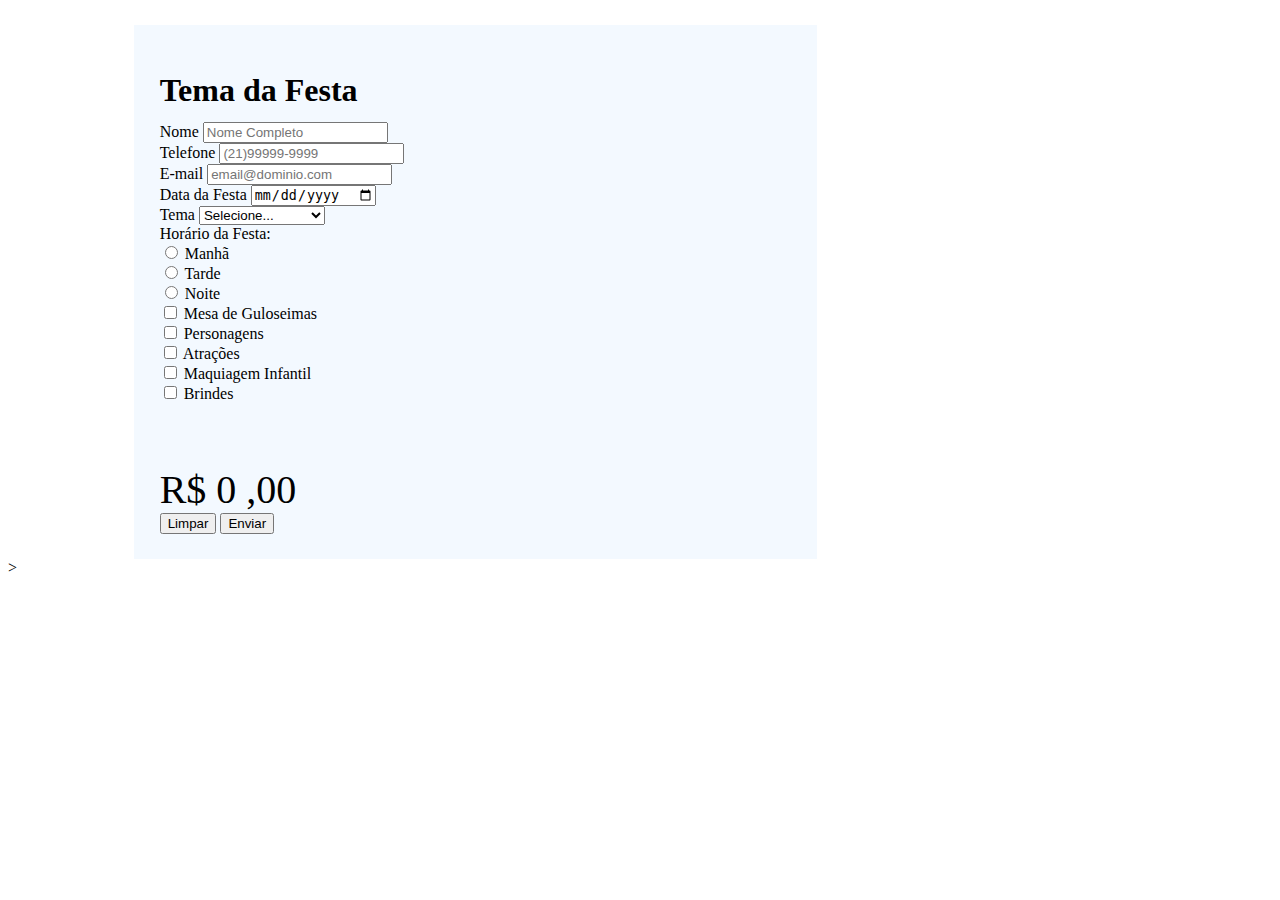
<file: bootstrap 19.04/index.html>
<!doctype html>
<html lang="pt-br">
  <head>
    <!-- Required meta tags -->
    <meta charset="utf-8">
    <meta name="viewport" content="width=device-width, initial-scale=1">

    <!-- Bootstrap CSS -->
    <link href="https://cdn.jsdelivr.net/npm/bootstrap@5.1.3/dist/css/bootstrap.min.css" rel="stylesheet" integrity="sha384-1BmE4kWBq78iYhFldvKuhfTAU6auU8tT94WrHftjDbrCEXSU1oBoqyl2QvZ6jIW3" crossorigin="anonymous">
    <link rel="stylesheet" href="style.css">

    <title>Montando sua Festa</title>
  </head>
  <body>
    <div id="imagem">
      <img id="foto">
    </div>
    <section class="container" id="conteudo"> <!--container é para deixar em 80%, no bootstrap. procura em documentação-->
        <h1><output id="titulo">Tema da Festa</output></h1>

        <form class="row g-3" name="form" >
            <div class="col-md-6">
              <label for="nome" class="form-label">Nome</label>
              <input type="text" class="form-control" id="nome" name="nome" placeholder="Nome Completo" required oninput="maiusculo()" > 
            </div>
            <div class="col-md-6">
              <label for="telefone" class="form-label">Telefone</label>
              <input type="tel" class="form-control" id="telefone" placeholder="(21)99999-9999" required>
            </div>
            <div class="col-12">
              <label for="email" class="form-label">E-mail</label>
              <input type="email" class="form-control" id="email" placeholder="email@dominio.com" required>
            </div>
            <div class="col-6">
              <label for="data" class="form-label">Data da Festa </label>
              <input type="date" class="form-control" id="data" placeholder="dd/mm/aa" required>
            </div>
            <div class="col-md-6">
              <label for="tema" class="form-label">Tema</label>
              <select id="tema" class="form-select" onchange="trocaTema()">
                <option selected>Selecione...</option>
                <option value="mario">Super Mario Bros</option>
                <option value="sofia">Princesa Sofia</option>
                <option value="pjmasks">Pj Masks</option>
              </select>
            </div>
        <div class="col-12" name="form"> Horário da Festa: 
            <div class="form-check form-check-inline" >
                <input class="form-check-input" type="radio" name="horario" id="manha" value="manha" onchange="calculo()">
                <label class="form-check-label" for="manha">Manhã</label>
              </div>
              <div class="form-check form-check-inline" >
                <input class="form-check-input" type="radio" name="horario" id="tarde" value="tarde" onchange="calculo()">
                <label class="form-check-label" for="tarde">Tarde</label>
              </div>
              <div class="form-check form-check-inline">
                <input class="form-check-input" type="radio" name="horario" id="noite" value="noite" onchange="calculo()">
                <label class="form-check-label" for="noite">Noite</label>
            </div>
        </div>
            </div>
            <div class="col-md-6">
                <div class="form-check">
                    <input class="form-check-input" type="checkbox" value="guloseimas" id="guloseimas" onchange="opcionais(350,this.checked)">
                    <label class="form-check-label" for="guloseimas">
                      Mesa de Guloseimas
                    </label>
                  </div>
                  <div class="form-check">
                    <input class="form-check-input" type="checkbox" value="personagens" id="personagens" onchange="opcionais(250,this.checked)">
                    <label class="form-check-label" for="personagens"  >
                      Personagens
                    </label>
                  </div>
                  <div class="form-check">
                    <input class="form-check-input" type="checkbox" value="atracoes" id="atracoes"  onchange="opcionais(300,this.checked)" >
                    <label class="form-check-label" for="atracoes" >
                      Atrações
                    </label>
                  </div>
                  <div class="form-check">
                    <input class="form-check-input" type="checkbox" value="maquiagem" id="maquiagem" onchange="opcionais(150,this.checked)">
                    <label class="form-check-label" for="maquiagem"  >
                      Maquiagem Infantil
                    </label>
                  </div>
                  <div class="form-check">
                    <input class="form-check-input" type="checkbox" value="brindes" id="brindes" onchange="opcionais(100,this.checked)">
                    <label class="form-check-label" for="brindes"  >
                      Brindes
                    </label>
                  </div>
            </div>

            <div class="col-6" id="saida" >
               R$ <output id="total">0 </output>,00
              </div>
            <div class="col-12">
                <button type="button" class="btn btn-primary">Limpar</button>
                <button type="button" class="btn btn-success" onclick="confirmar()">Enviar</button>
            </div>
          </form>
    </section>


    <!-- Optional JavaScript; choose one of the two! -->

    <!-- Option 1: Bootstrap Bundle with Popper -->
    <script src="https://cdn.jsdelivr.net/npm/bootstrap@5.1.3/dist/js/bootstrap.bundle.min.js" integrity="sha384-ka7Sk0Gln4gmtz2MlQnikT1wXgYsOg+OMhuP+IlRH9sENBO0LRn5q+8nbTov4+1p" crossorigin="anonymous"></script>

    <!-- Option 2: Separate Popper and Bootstrap JS -->
    
    <script src="https://cdn.jsdelivr.net/npm/@popperjs/core@2.10.2/dist/umd/popper.min.js" integrity="sha384-7+zCNj/IqJ95wo16oMtfsKbZ9ccEh31eOz1HGyDuCQ6wgnyJNSYdrPa03rtR1zdB" crossorigin="anonymous"></script>
    <script src="https://cdn.jsdelivr.net/npm/bootstrap@5.1.3/dist/js/bootstrap.min.js" integrity="sha384-QJHtvGhmr9XOIpI6YVutG+2QOK9T+ZnN4kzFN1RtK3zEFEIsxhlmWl5/YESvpZ13" crossorigin="anonymous"></script>
    >

    <script src="script.js"></script>
  </body>
</html>
</file>
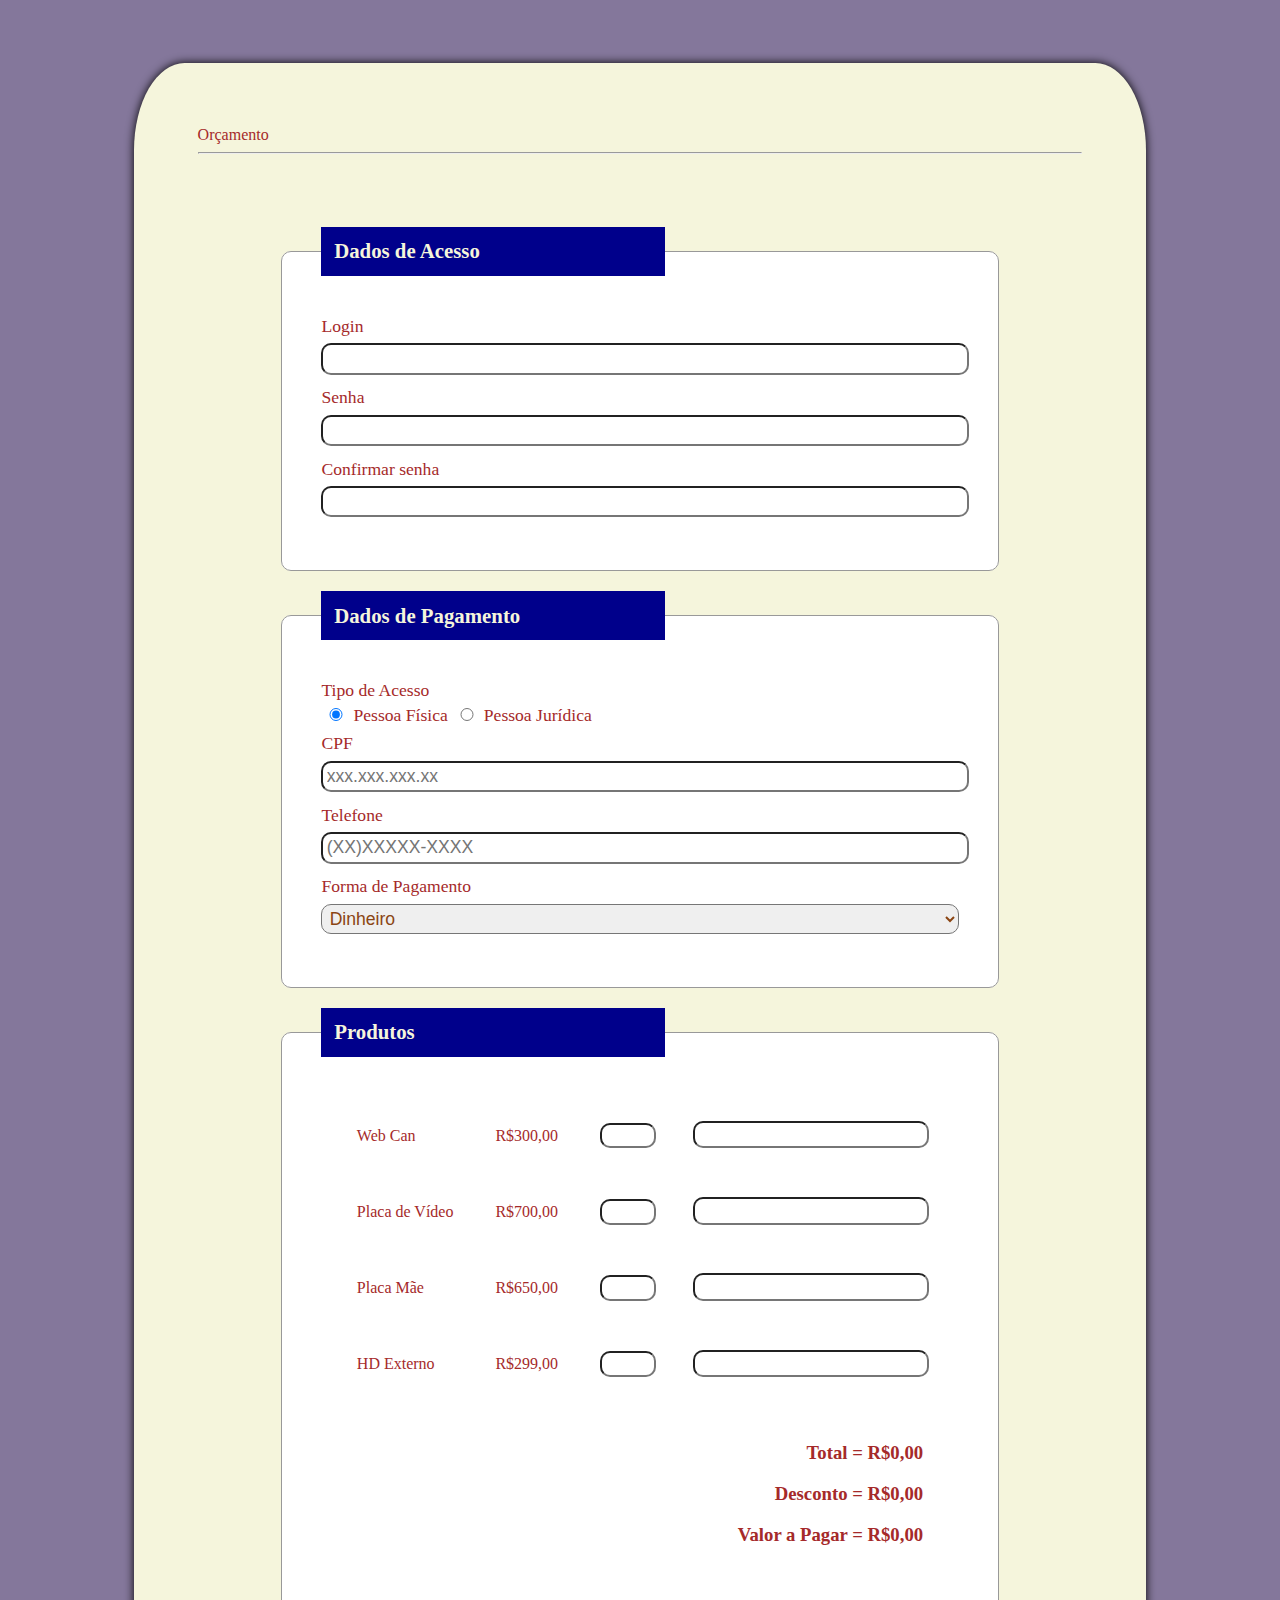
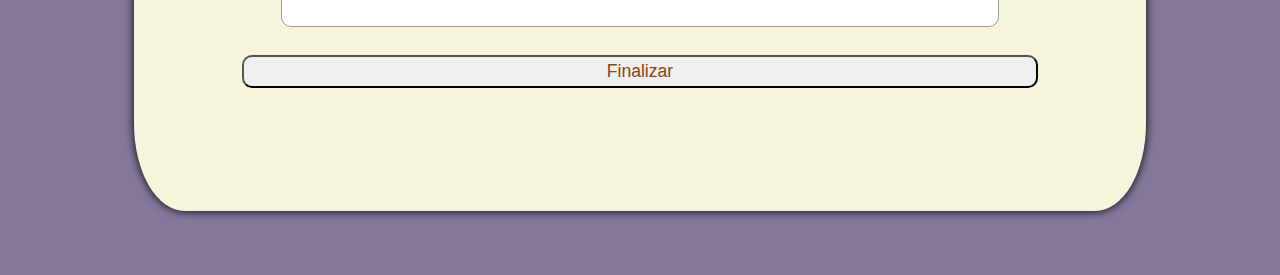
<file: Cadastro Modelo/index.html>
<!DOCTYPE html>
<html lang="pt-br">
<head>
    <meta charset="UTF-8">
    <meta http-equiv="X-UA-Compatible" content="IE=edge">
    <meta name="viewport" content="width=device-width, initial-scale=1.0">
    <link rel="stylesheet" href="css/style.css">
    <title>Cadastro</title>
</head>
<body>
    <section id="pag">
        <header>Orçamento</header>

        <hr> <!--Linha horizontal-->
        <form method="post" name="orcamento" id="orcamento" oninput="calculos(this)" onsubmit= "return confirma(this)" novalidade  action="envio.html" > <!--qualquer coisa que fizer vai chamar a função-->
            
            <fieldset> <!--Caixinha-->
                <legend>Dados de Acesso</legend>

                <label for="login"> Login</label>
                <input type="text" name="login" required> <!-- required serve para deixar o label obrigatório -->

                <label for="senha1"> Senha</label>
                <input type="password" name="senha1" required oninput="senha()">

                <label for="senha2"> Confirmar senha</label>
                <input type="password" name="senha2" required oninput="senha()"> 

                <p id="msg"> * As senhas não conferem </p>
                <!--Exibir e esconder-->

            </fieldset>

            <fieldset>
                <legend>Dados de Pagamento</legend>

                <label for="usuario">Tipo de Acesso</label>

                <div class="clear"></div> <input type="radio" name="tipo" value=" Pessoa física" checked onchange="pessoa('pf')">
                <label for="fisica">Pessoa Física</label>

                <input type="radio" name="tipo" value=" Pessoa juridica" onchange="pessoa('pj')">
                <label for="juridica">Pessoa Jurídica</label>
                <div class="clear"></div>    
            
                <div id="cpf">
                    <label for="cpf"> CPF </label>
                    <input type="text" name="cpf" placeholder="xxx.xxx.xxx.xx" onkeypress="mascara_cpf(this)" onkeyup="salto(this.name, this.value)" onkeydown="return somente_numero(event)" maxlength="14"><!--pressiona uma tecla, chama o comando-->
                </div>
                
                <div id="cnpj">
                    <label for="cnpj"> CNJP </label>
                    <input type="text" name="cnpj" placeholder="xx.xxx.xxx/xxxx-xx" onkeypress="mascara_cnpj(this)" 
                    onkeyup="salto(this.name, this.value)" onkeydown="return somente_numero(event)" maxlength="17">
                </div>

                <label for="telefone">Telefone</label> 
                <input type="tel" name="telefone" placeholder="(XX)XXXXX-XXXX" onkeypress="mascara_tel(this)" onkeyup="salto(this.name, this.value)" onkeydown="return somente_numero(event)" maxlength="14">
                            
                <label for="pagamento">Forma de Pagamento</label>
                <select name="pagamento" onchange="pag(this.value)">
                    <option value="Dinheiro">Dinheiro</option>
                    <option value="Cartão"> Cartão</option>
                    <option value="Cheque">Cheque</option>
                </select>

            <fieldset id="esconde_cartao">
                <legend> Cartão </legend>

                <label for="cartao"> Nº do Cartão</label>
                <input type="text" name="cartao" id="cartao" placeholder="XXXX XXXX XXXX XXX" onkeypress="mascara_cartao(this)" maxlength="19">

                <label for="seguranca"> Código de Segurança</label>
                <input type="text" name="seguranca" id="seguranca" placeholder="XXX" maxlength="3">

                <label for="vencimento"> Vencimento</label>
                <input type="date" name="data" id="data"> 
                
            </fieldset>
         </fieldset>
            <fieldset>
                <legend> Produtos</legend>
                <table align="center" class="tabela" cellpadding="20">
                    <tr>
                        <td> Web Can</td>
                        <td> R$300,00</td>
                        <td> <input type="number" name="quant1" min="0" max="9"></td>
                        <td> <input type="text" name="tot1"></td>
                    </tr>

                    <tr>
                        <td> Placa de Vídeo</td>
                        <td> R$700,00</td>
                        <td> <input type="number" name="quant2" min="0" max="9"></td>
                        <td> <input type="text" name="tot2" ></td>
                    </tr>

                    <tr>
                        <td> Placa Mãe</td>
                        <td> R$650,00</td>
                        <td> <input type="number" name="quant3" min="0" max="9"></td>
                        <td> <input type="text" name="tot3" ></td>
                    </tr>

                    <tr>
                        <td> HD Externo</td>
                        <td> R$299,00</td>
                        <td> <input type="number" name="quant4" min="0" max="9"></td>
                        <td> <input type="text" name="tot4" ></td>
                    </tr>

                    <tr>
                        <td colspan="4" align="right">
                        <h3> Total = R$<output id="total">0,00</output> </h3>
                        <h3> Desconto = R$<output id="desconto">0,00</output> </h3>
                        <h3> Valor a Pagar = R$<output id="apagar">0,00</output></h3> </td>
                    </tr>

                </table>
            </fieldset>


            <center>
                <input type="submit" name="finalizar" id="finalizar" value="Finalizar">
            </center>
         
        </form>
    </section>
        <script src="script/script.js"></script>
</body>
</html>
</file>
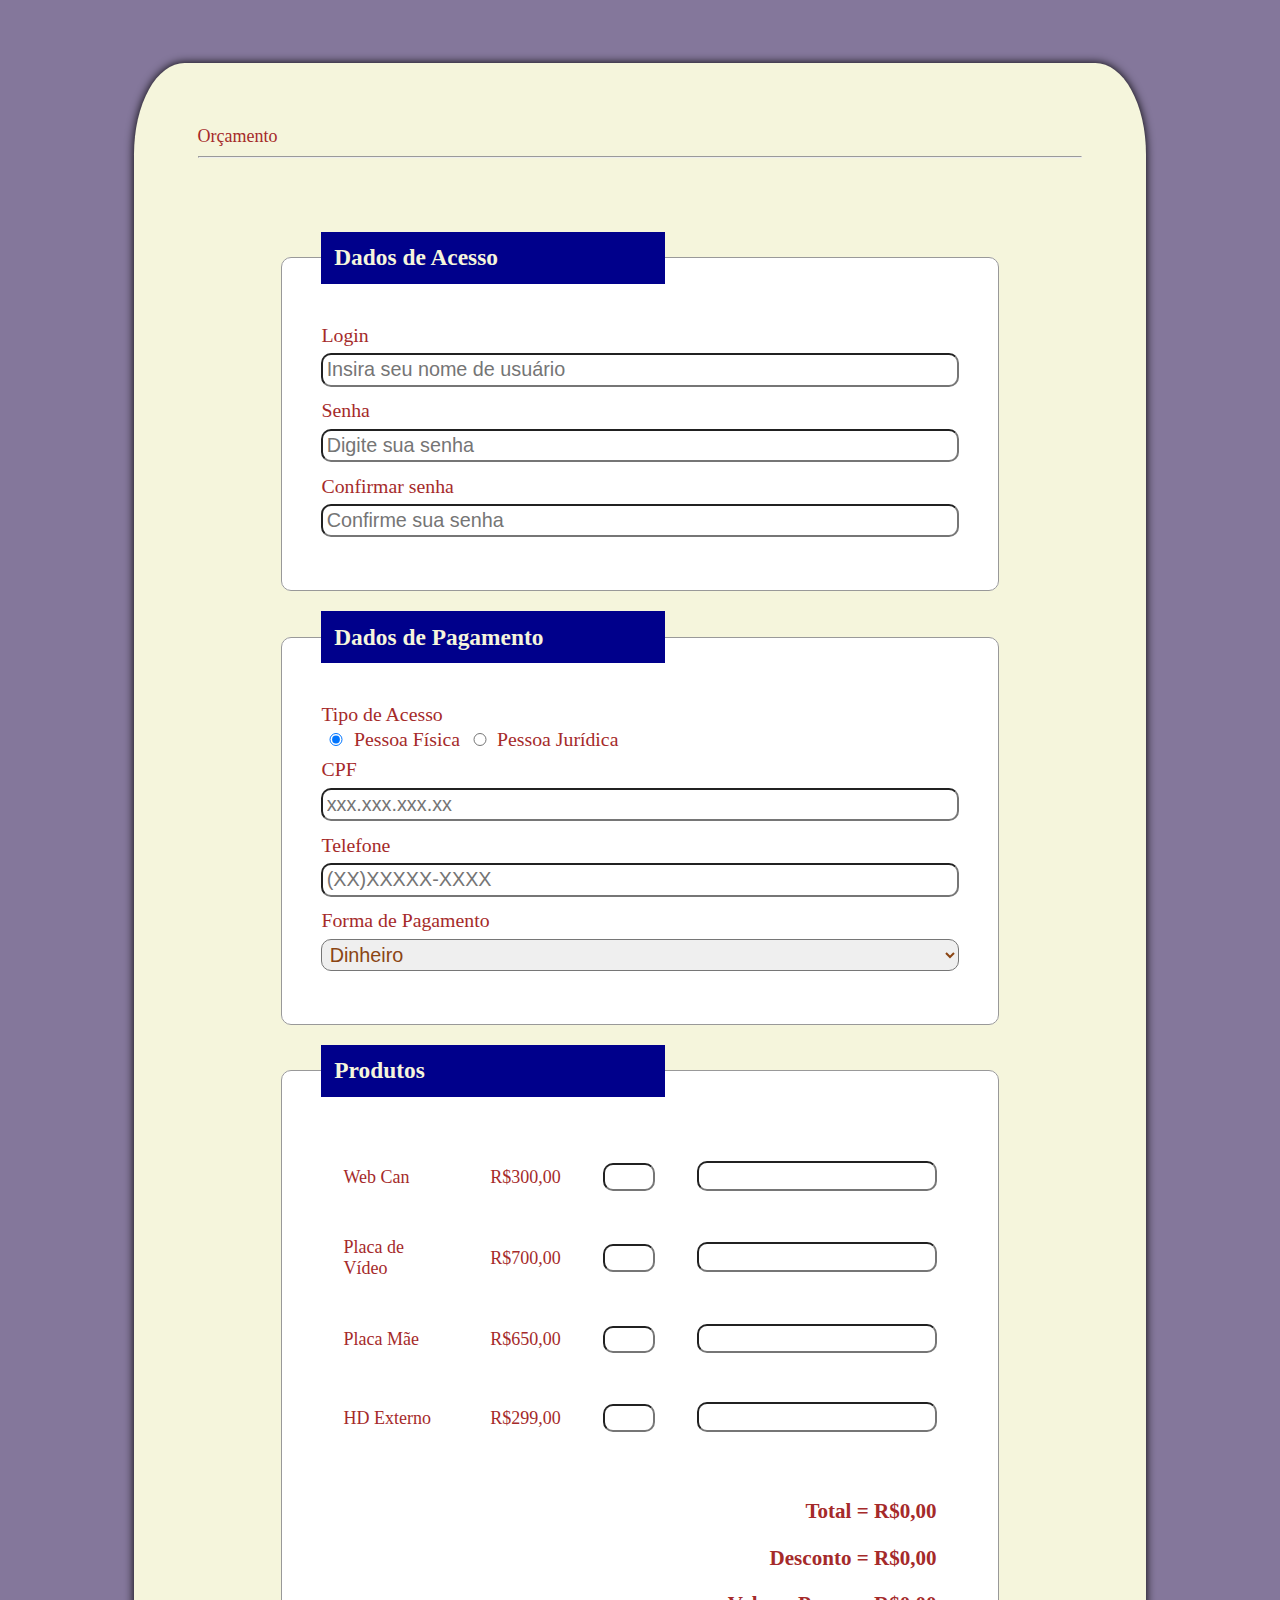
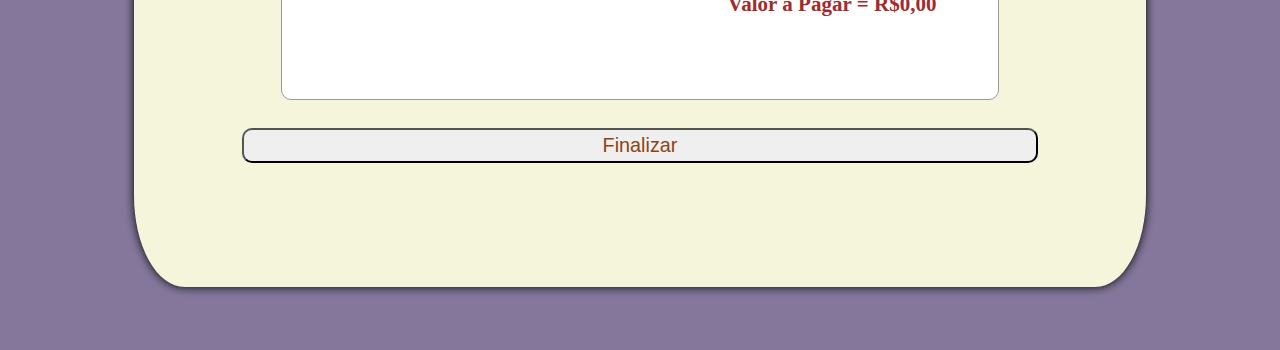
<file: cadastro/index.html>
<!DOCTYPE html>
<html lang="pt-br">
<head>
    <meta charset="UTF-8">
    <meta http-equiv="X-UA-Compatible" content="IE=edge">
    <meta name="viewport" content="width=device-width, initial-scale=1.0">
    <link rel="stylesheet" href="css/style.css">
    <title>Cadastro</title>
    <link rel="stylesheet" href="https://cdn.linearicons.com/free/1.0.0/icon-font.min.css">
</head>
<body>
    <section id="pag">
        <header>Orçamento</header>

        <hr> <!--Linha horizontal-->
        <form method="post" name="orcamento" id="orcamento" oninput="calculos(this)" onsubmit= "return confirma(this)" novalidade  action="envio.html" > <!--qualquer coisa que fizer vai chamar a função-->
            
            <fieldset> <!--Caixinha-->
                <legend>Dados de Acesso</legend>

                <div>
                    <label for="login"> Login</label>
                    <input type="text" name="login" placeholder="Insira seu nome de usuário" required> <!-- required serve para deixar o label obrigatório -->
                </div>

                <div>
                    <label for="senha1"> Senha</label>
                    <input type="password" name="senha1" id="senha1" placeholder="Digite sua senha" required oninput="senha()">
                    <span class="lnr lnr-eye" id="eye"></span>
                </div>

                <div>
                    <label for="senha2"> Confirmar senha</label>
                    <input type="password" name="senha2" id="senha2" placeholder="Confirme sua senha" required oninput="senha()">
                    <span class="lnr lnr-eye" id="eye2"></span>
                </div>

                <p id="msg"> * As senhas não conferem </p> <!--Exibir e esconder-->

            </fieldset>

            <fieldset>
                <legend>Dados de Pagamento</legend>

                <label for="usuario">Tipo de Acesso</label>

                <div class="clear"></div> <input type="radio" name="tipo" value=" Pessoa física" checked onchange="pessoa('pf')">
                <label for="fisica">Pessoa Física</label>

                <input type="radio" name="tipo" value=" Pessoa juridica" onchange="pessoa('pj')">
                <label for="juridica">Pessoa Jurídica</label>
                <div class="clear"></div>    
            
                <div id="cpf">
                    <label for="cpf"> CPF </label>
                    <input type="text" name="cpf" placeholder="xxx.xxx.xxx.xx" onkeypress="mascara_cpf(this)" onkeyup="salto(this.name, this.value)" onkeydown="return somente_numero(event)" maxlength="14"><!--pressiona uma tecla, chama o comando-->
                </div>
                
                <div id="cnpj">
                    <label for="cnpj"> CNJP </label>
                    <input type="text" name="cnpj" placeholder="xx.xxx.xxx/xxxx-xx" onkeypress="mascara_cnpj(this)" 
                    onkeyup="salto(this.name, this.value)" onkeydown="return somente_numero(event)" maxlength="17">
                </div>

                <label for="telefone">Telefone</label> 
                <input type="tel" name="telefone" placeholder="(XX)XXXXX-XXXX" onkeypress="mascara_tel(this)" onkeyup="salto(this.name, this.value)" onkeydown="return somente_numero(event)" maxlength="14">
                            
                <label for="pagamento">Forma de Pagamento</label>
                <select name="pagamento" onchange="pag(this.value)">
                    <option value="Dinheiro">Dinheiro</option>
                    <option value="Cartão"> Cartão</option>
                    <option value="Cheque">Cheque</option>
                </select>

            <fieldset id="esconde_cartao">
                <legend> Cartão </legend>

                <label for="cartao"> Nº do Cartão</label>
                <input type="text" name="cartao" id="cartao" placeholder="XXXX XXXX XXXX XXX" onkeypress="mascara_cartao(this)" maxlength="19">

                <label for="seguranca"> Código de Segurança</label>
                <input type="text" name="seguranca" id="seguranca" placeholder="XXX" maxlength="3">

                <label for="vencimento"> Vencimento</label>
                <input type="date" name="data" id="data"> 
                
            </fieldset>
         </fieldset>
            <fieldset>
                <legend> Produtos</legend>
                <table align="center" class="tabela" cellpadding="20">
                    <tr>
                        <td> Web Can</td>
                        <td> R$300,00</td>
                        <td> <input type="number" name="quant1" min="0" max="9"></td>
                        <td> <input type="text" name="tot1"></td>
                    </tr>

                    <tr>
                        <td> Placa de Vídeo</td>
                        <td> R$700,00</td>
                        <td> <input type="number" name="quant2" min="0" max="9"></td>
                        <td> <input type="text" name="tot2" ></td>
                    </tr>

                    <tr>
                        <td> Placa Mãe</td>
                        <td> R$650,00</td>
                        <td> <input type="number" name="quant3" min="0" max="9"></td>
                        <td> <input type="text" name="tot3" ></td>
                    </tr>

                    <tr>
                        <td> HD Externo</td>
                        <td> R$299,00</td>
                        <td> <input type="number" name="quant4" min="0" max="9"></td>
                        <td> <input type="text" name="tot4" ></td>
                    </tr>

                    <tr>
                        <td colspan="4" align="right">
                        <h3> Total = R$<output id="total">0,00</output> </h3>
                        <h3> Desconto = R$<output id="desconto">0,00</output> </h3>
                        <h3> Valor a Pagar = R$<output id="apagar">0,00</output></h3> </td>
                    </tr>

                </table>
            </fieldset>


            <center>
                <input type="submit" name="finalizar" id="finalizar" value="Finalizar">
            </center>
         
        </form>
    </section>
        <script src="script/script.js"></script>
</body>
</html>
</file>
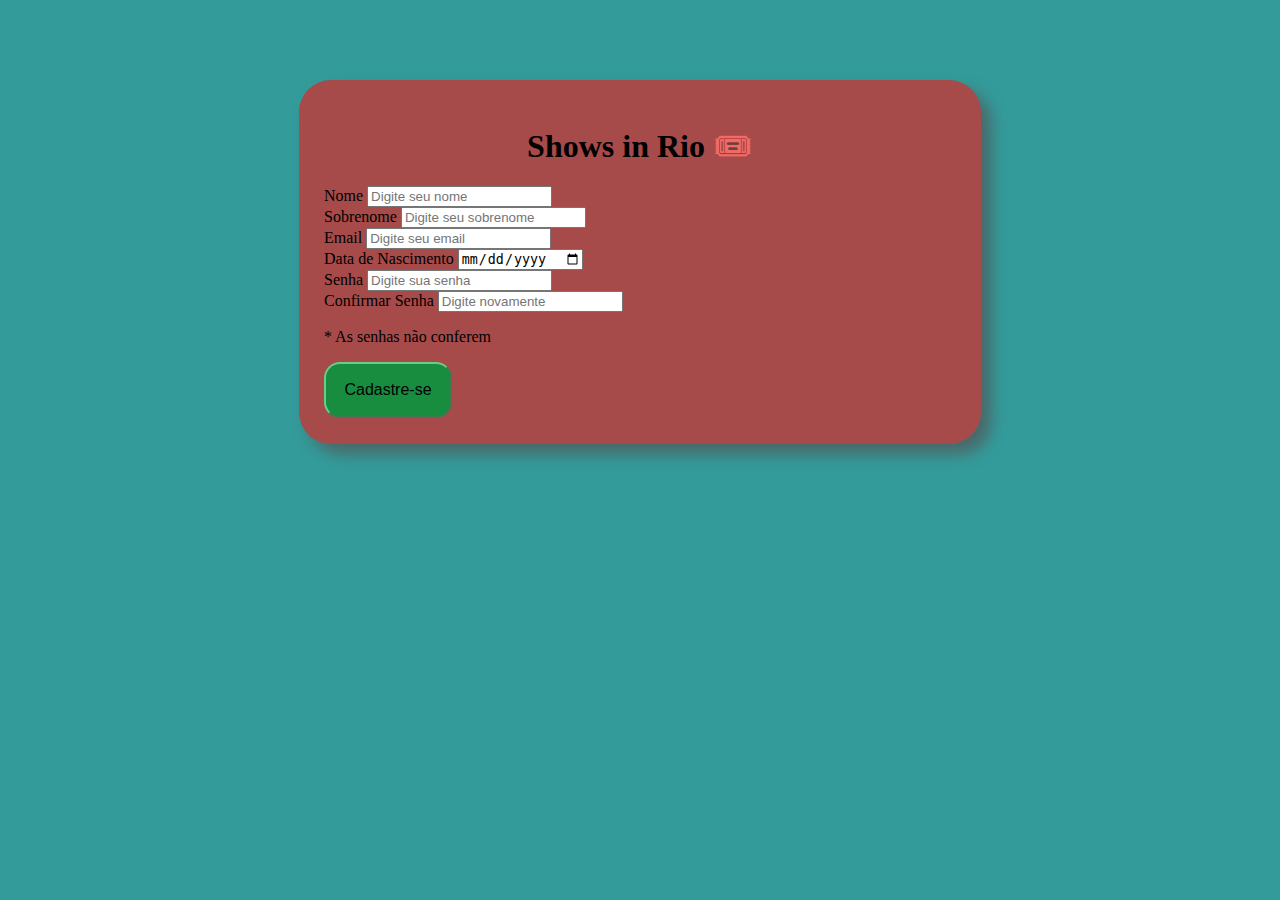
<file: compraingresso/index.html>
<!DOCTYPE html>
<html lang="pt-br">
<head>
    <meta charset="UTF-8">
    <meta http-equiv="X-UA-Compatible" content="IE=edge">
    <meta name="viewport" content="width=device-width, initial-scale=1.0">
    <title>Tô in show!</title>
    <link rel="shortcut icon" href="img/icone.ico" type="image/x-icon">

    <link rel="stylesheet" href="https://cdn.linearicons.com/free/1.0.0/icon-font.min.css"> <!--olhinho-->

    <!--BottStrap CSS-->
    <link rel="stylesheet" href="css/style.css">
    <link href="https://cdn.jsdelivr.net/npm/bootstrap@5.1.3/dist/css/bootstrap.min.css" rel="stylesheet" integrity="sha384-1BmE4kWBq78iYhFldvKuhfTAU6auU8tT94WrHftjDbrCEXSU1oBoqyl2QvZ6jIW3" crossorigin="anonymous">

</head>
<body>
  <form method="post" name="orcamento" id="orcamento" oninput="calculos(this)" onsubmit= "return confirma(this)" novalidade  action="envio.html" >
    <section class="container" id="conteudo"> <!--container é para deixar em 80%, no bootstrap. procura em documentação-->
        <h1>Shows in Rio &#x1F39F;&#xFE0F; </h1>
        
      <form class="row g-3">

        <div class="row g-3">
            <div class="col-md-6">
                <label for="inputnome" class="form-label">Nome</label>
              <input type="text" class="form-control" placeholder="Digite seu nome" required aria-label="nome">
            </div>

            <div class="col-md-6">
                <label for="inputsobrenome" class="form-label">Sobrenome</label>
              <input type="text" class="form-control" placeholder="Digite seu sobrenome" required aria-label="sobrenome">
            </div>
          
            <div class="col-md-6">
                <label for="inputemail" class="form-label" >Email</label>
              <input type="email" class="form-control" id="inputEmail4" placeholder="Digite seu email" required>
            </div>

            <div class="col-md-6">
              <label for="data" class="form-label">Data de Nascimento </label>
              <input type="date" class="form-control" id="data" placeholder="dd/mm/aa" required>
            </div>

            <div class="col-md-6">
                <label for="senha1" class="form-label">Senha</label>
              <input type="password" class="form-control" id="senha1" placeholder="Digite sua senha" minlength="8" required oninput="senha()">
              <span class="lnr lnr-eye" id="eye"></span>
            </div>

            <div class="col-md-6">
               <label for="senha2" class="form-label"> Confirmar Senha</label>
             <input type="password" class="form-control" id="senha2" placeholder="Digite novamente" required oninput="senha()">
             <span class="lnr lnr-eye" id="eye2"></span>
            </div>
            <p id='msg'> * As senhas não conferem </p> <!--Exibir e esconder-->

            <div class="text-center" >
              <button type="submit" id="botao" value="botao" class="btn btn-primary">Cadastre-se</button>
            </div>
        </div>    
      </form>
    </section>
  </form> 
</body>

<script src="https://cdn.jsdelivr.net/npm/bootstrap@5.1.3/dist/js/bootstrap.bundle.min.js" integrity="sha384-ka7Sk0Gln4gmtz2MlQnikT1wXgYsOg+OMhuP+IlRH9sENBO0LRn5q+8nbTov4+1p" crossorigin="anonymous"></script>

<script src="https://cdn.jsdelivr.net/npm/@popperjs/core@2.10.2/dist/umd/popper.min.js" integrity="sha384-7+zCNj/IqJ95wo16oMtfsKbZ9ccEh31eOz1HGyDuCQ6wgnyJNSYdrPa03rtR1zdB" crossorigin="anonymous"></script>
<script src="https://cdn.jsdelivr.net/npm/bootstrap@5.1.3/dist/js/bootstrap.min.js" integrity="sha384-QJHtvGhmr9XOIpI6YVutG+2QOK9T+ZnN4kzFN1RtK3zEFEIsxhlmWl5/YESvpZ13" crossorigin="anonymous"></script>

<script src="script/script.js"></script>
</html>
</file>
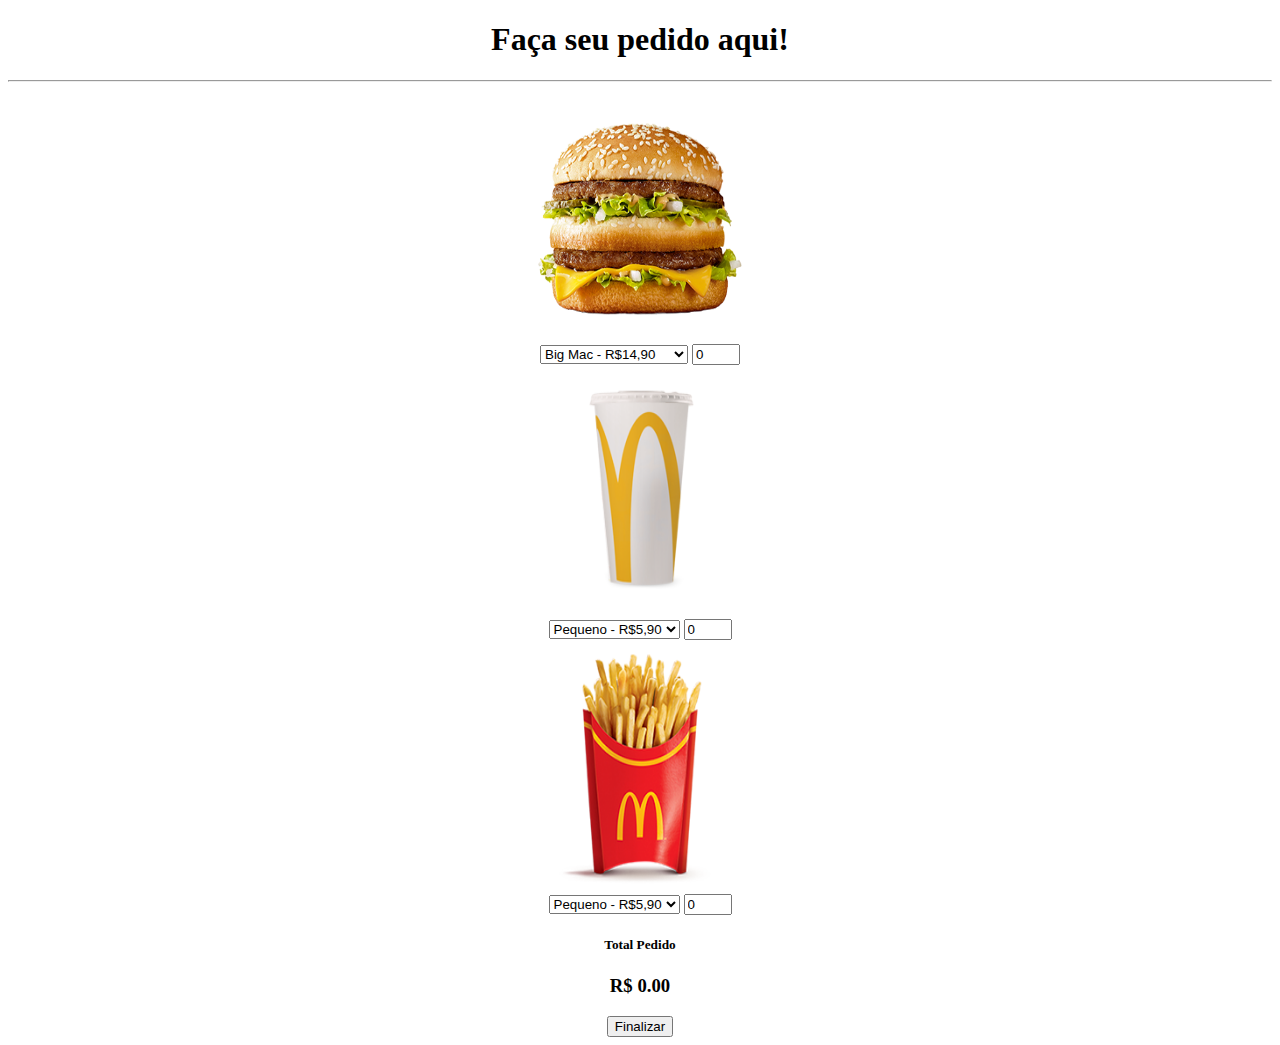
<file: pedidosmc/index.html>
<!doctype html>
<html lang="pt-br">
  <head>
    <!-- Required meta tags -->
    <meta charset="utf-8">
    <meta name="viewport" content="width=device-width, initial-scale=1">

    <!-- Bootstrap CSS -->
    <link href="https://cdn.jsdelivr.net/npm/bootstrap@5.1.3/dist/css/bootstrap.min.css" rel="stylesheet" integrity="sha384-1BmE4kWBq78iYhFldvKuhfTAU6auU8tT94WrHftjDbrCEXSU1oBoqyl2QvZ6jIW3" crossorigin="anonymous">
    <link rel="stylesheet" href="css/style.css">

    <title>Pedidos Mc</title>
  </head>
  <body>
    <h1>Faça seu pedido aqui!</h1>
    <hr>
    
    <div class="container">
        <div class="row">
          <div class="col">

            <div class="card">
                <img src="img/bigmac.png" class="card-img-top" id="hamb">
                
                <div class="card-body">
                    <select  class="form-select" aria-label="Default select example" name="hamb" id="sanduiche" onchange="calcularPedido()">
                        <option value="bigmac">Big Mac - R$14,90</option>
                        <option value="quarteirao">Quarteirão - R$13,90</option>
                        <option value="mcfish">Mc Fish - R$12,90</option>
                    </select>
                    <input type="number" class="form-control text-center" id="quantSanduiche" min="0" max="9" value="0" onchange="calcularPedido()" >
                </div>
            </div>
            
          </div>

          <div class="col">
            
            <div class="card">
                <img src="img/coca.png" class="card-img-top">
                <div class="card-body">
                    <select  class="form-select" aria-label="Default select example" name="refri" id="refri" onchange="calcularPedido()">
                        <option value="pequeno">Pequeno - R$5,90</option>
                        <option value="medio">Médio - R$6,90</option>
                        <option value="grande">Grande - R$7,90</option>
                    </select>
                    <input type="number" class="form-control text-center" id="quantRefri" min="0" max="9" value="0" onchange="calcularPedido()" >
                </div>
            </div>

          </div>

          <div class="col">
            
            <div class="card">

                <img src="img/batata.png" class="card-img-top">
                
                <div class="card-body">
                    <select class="form-select" aria-label="Default select example" name="batata" id="batata" onchange="calcularPedido()">
                        <option value="pequeno">Pequeno - R$5,90</option>
                        <option value="medio">Médio - R$6,90</option>
                        <option value="grande">Grande - R$7,90</option>
                    </select>
                    <input type="number" class="form-control text-center" id="quantBatata" min="0" max="9" value="0" onchange="calcularPedido()" >
                </div>
            </div>
          </div>

          <div class="col">

            <div class="card">

                <div class="card-body">
                  <h5 class="card-title form-control">Total Pedido</h5>
                  <h3 class="text-center"> R$ <output id="total"> 0.00 </output></h3>
                  <button type="button" class="btn form-control btn-primary" onclick="finalizar()"> Finalizar</button>
                </div>
            </div>

          </div>

        </div>
      </div>



    <!-- Optional JavaScript; choose one of the two! -->

    <!-- Option 1: Bootstrap Bundle with Popper -->
    <script src="https://cdn.jsdelivr.net/npm/bootstrap@5.1.3/dist/js/bootstrap.bundle.min.js" integrity="sha384-ka7Sk0Gln4gmtz2MlQnikT1wXgYsOg+OMhuP+IlRH9sENBO0LRn5q+8nbTov4+1p" crossorigin="anonymous"></script>
    <script src=""></script>

    <!-- Option 2: Separate Popper and Bootstrap JS -->
    <!--
    <script src="https://cdn.jsdelivr.net/npm/@popperjs/core@2.10.2/dist/umd/popper.min.js" integrity="sha384-7+zCNj/IqJ95wo16oMtfsKbZ9ccEh31eOz1HGyDuCQ6wgnyJNSYdrPa03rtR1zdB" crossorigin="anonymous"></script>
    <script src="https://cdn.jsdelivr.net/npm/bootstrap@5.1.3/dist/js/bootstrap.min.js" integrity="sha384-QJHtvGhmr9XOIpI6YVutG+2QOK9T+ZnN4kzFN1RtK3zEFEIsxhlmWl5/YESvpZ13" crossorigin="anonymous"></script>
    -->
  </body>
</html>
</file>
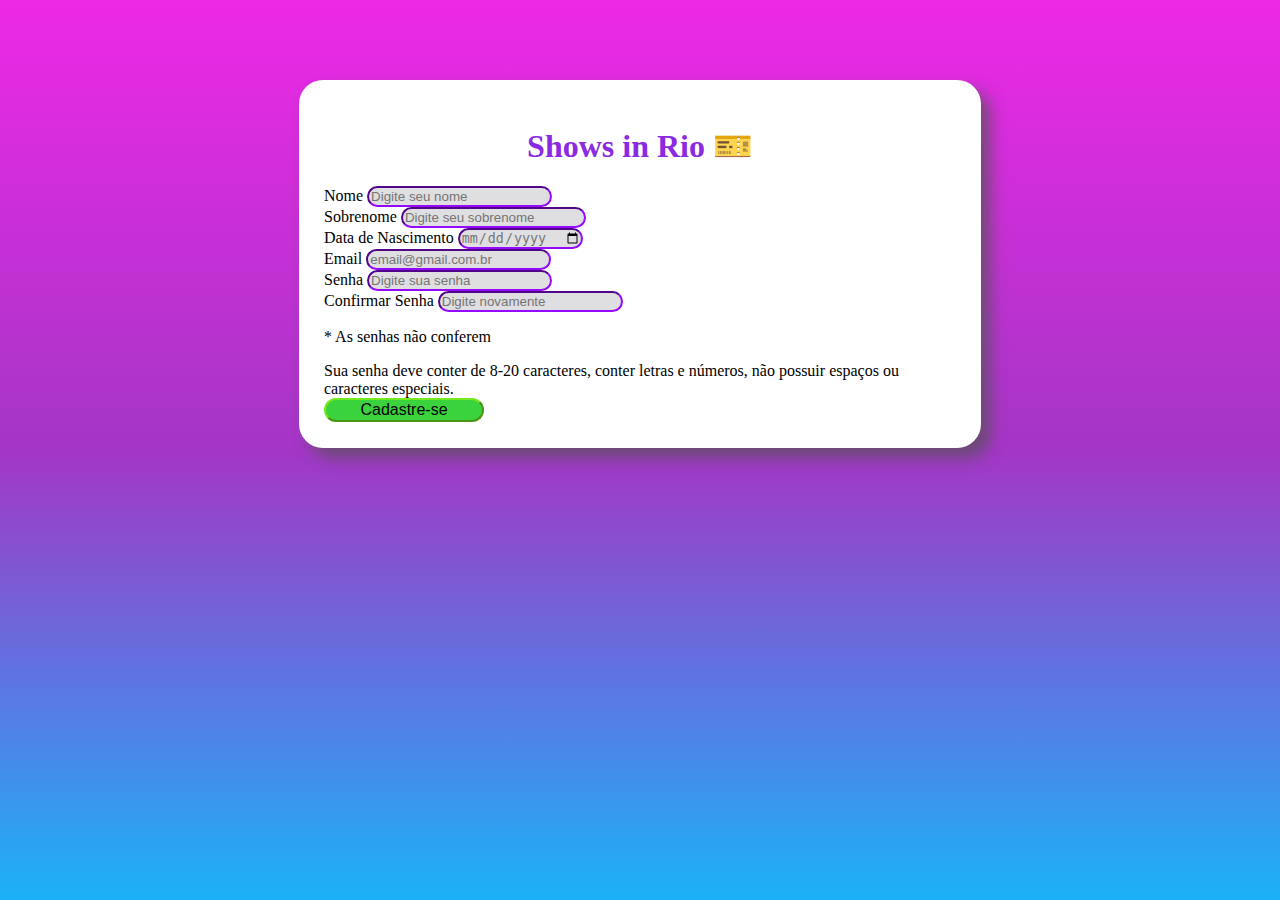
<file: prova1/index.html>
<!DOCTYPE html>
<html lang="pt-br">
<head>
    <meta charset="UTF-8">
    <meta http-equiv="X-UA-Compatible" content="IE=edge">
    <meta name="viewport" content="width=device-width, initial-scale=1.0">
    <title>Tô in show!</title>
    <link rel="shortcut icon" href="img/icone.ico" type="image/x-icon">

    <link rel="stylesheet" href="https://cdn.linearicons.com/free/1.0.0/icon-font.min.css"> <!-- mostrar senha--> 

    
    <link href="https://cdn.jsdelivr.net/npm/bootstrap@5.1.3/dist/css/bootstrap.min.css" rel="stylesheet" integrity="sha384-1BmE4kWBq78iYhFldvKuhfTAU6auU8tT94WrHftjDbrCEXSU1oBoqyl2QvZ6jIW3" crossorigin="anonymous"> <!--Bootstrap CSS-->
    <link rel="stylesheet" href="css/style.css">

</head>

<body>
    <section id="conteudo" >
        <form class="row g-3" method="post" name="orc" id="orc" action="compra.html" oninput="calculos(this)" onsubmit= "return confirma(this)">
            
            <h1>Shows in Rio &#x1F3AB;</h1>

                <div class="col-md-6">
                    <label for="nome" class="form-label">Nome</label>
                    <input type="text" class="form-control" id="nome" placeholder="Digite seu nome" aria-label="nome" required>
                </div>

                <div class="col-md-6">
                    <label for="sobrenome" class="form-label" >Sobrenome</label>
                    <input type="text" class="form-control" id="sobrenome" placeholder="Digite seu sobrenome" aria-label="sobrenome" required>
                </div>

                <div class="col-md-6">
                    <label for="data" class="form-label">Data de Nascimento</label>
                    <input type="date" class="form-control" id="data" placeholder="dd/mm/aa" required>
                </div>

                <div class="col-md-6">
                    <label for="email" class="form-label">Email </label>
                    <input type="email" class="form-control" id="email" aria-describedby="emailHelp" placeholder="email@gmail.com.br" required>
                </div>

                <div class="col-md-6">
                    <label for="senha1" class="form-label">Senha</label>
                    <input type="password" name="senha1" id="senha1" class="form-control" aria-describedby="passwordHelpBlock" placeholder="Digite sua senha" required oninput="senha()">

                    <span class="lnr lnr-eye" id="eye"></span>

                </div>
                
                <div class="col-md-6">
                    <label for="senha2" class="form-label">Confirmar Senha</label>
                    <input type="password" name="senha2" class="form-control" id="senha2" placeholder="Digite novamente" required oninput="senha()">

                    <span class="lnr lnr-eye" id="eye2"></span>
                </div>

                <p id='msg'> * As senhas não conferem </p> <!--Exibir e esconder-->

                <div id="textosenha" class="form-text">
                    Sua senha deve conter de 8-20 caracteres, conter letras e números, não possuir espaços ou caracteres especiais.
                </div>

                <div class="text-center">
                    <button type="submit" class="btn btn-primary" id="botao" value="botao">Cadastre-se</button>
                </div>
        </form>
        </section>
</body>

<script src="https://cdn.jsdelivr.net/npm/bootstrap@5.1.3/dist/js/bootstrap.bundle.min.js" integrity="sha384-ka7Sk0Gln4gmtz2MlQnikT1wXgYsOg+OMhuP+IlRH9sENBO0LRn5q+8nbTov4+1p" crossorigin="anonymous"></script> <!--Bootstrap JS-->
<script src="js/script.js"></script>
</html>
</file>
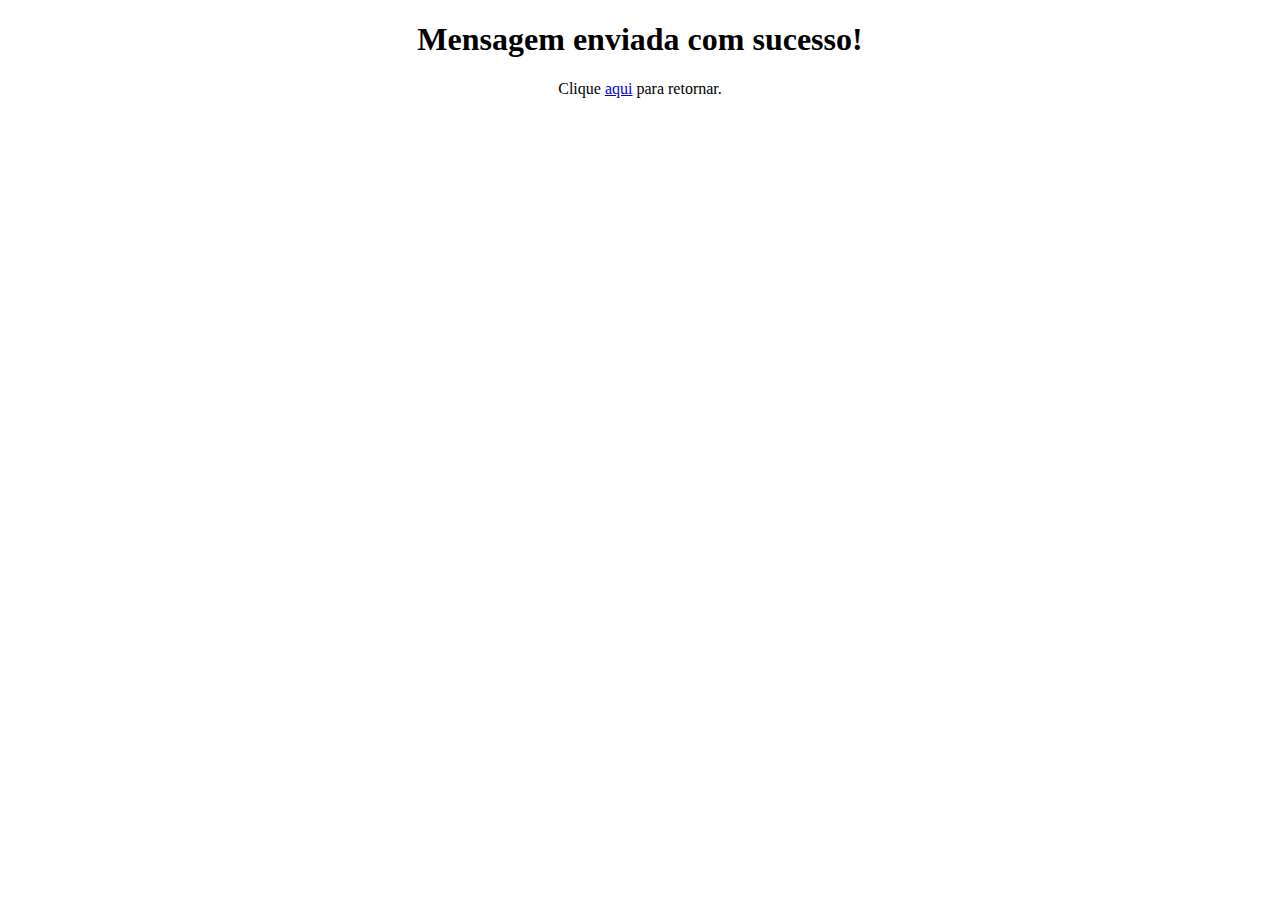
<file: Cadastro Modelo/envio.html>
<!DOCTYPE html>
<html lang="pt-br">
<head>
    <meta charset="UTF-8">
    <meta http-equiv="X-UA-Compatible" content="IE=edge">
    <meta name="viewport" content="width=device-width, initial-scale=1.0">
    <title>Document</title>
</head>
<body>
<center>
    <h1> Mensagem enviada com sucesso!</h1>
    <p>Clique <a href="index.html"> aqui</a> para retornar.</p>
</center>
</body>
</html>
</file>
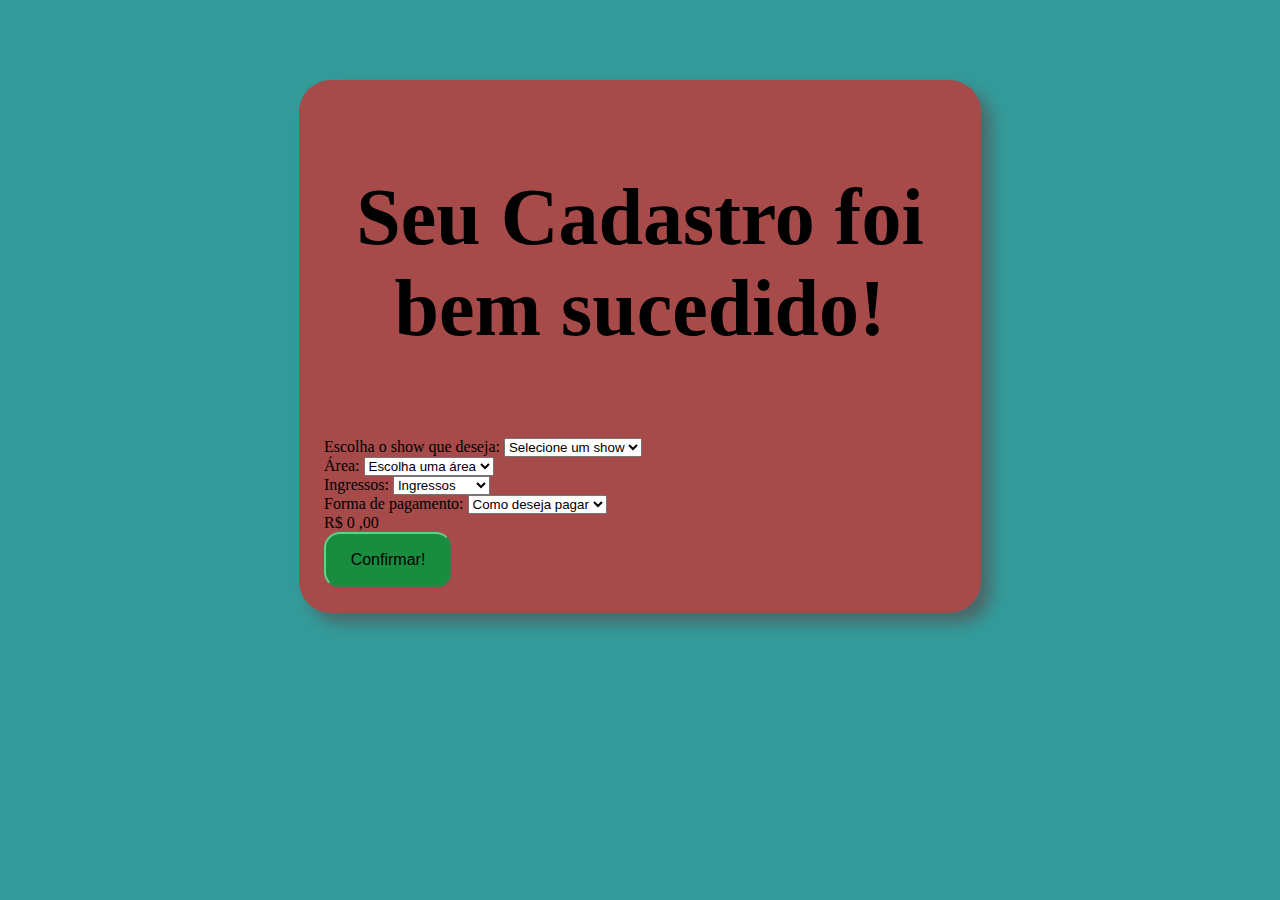
<file: compraingresso/envio.html>
<!DOCTYPE html>
<html lang="pt-br">
<head>
    <meta charset="UTF-8">
    <meta http-equiv="X-UA-Compatible" content="IE=edge">
    <meta name="viewport" content="width=device-width, initial-scale=1.0">
    <title>Tô in show!</title>
    <link rel="shortcut icon" href="img/icone.ico" type="image/x-icon">

    <!--BottStrap CSS-->
    <link rel="stylesheet" href="css/style.css">
    <link href="https://cdn.jsdelivr.net/npm/bootstrap@5.1.3/dist/css/bootstrap.min.css" rel="stylesheet" integrity="sha384-1BmE4kWBq78iYhFldvKuhfTAU6auU8tT94WrHftjDbrCEXSU1oBoqyl2QvZ6jIW3" crossorigin="anonymous">

</head>
<body>
  <form method="post" name="orcamento" id="orcamento" oninput="calculos(this)" onsubmit= "return confirma(this)" novalidade  action="envio.html" >
    <section class="container" id="conteudo"> <!--container é para deixar em 80%, no bootstrap. procura em documentação-->
        <h2>Seu Cadastro foi bem sucedido!</h2>
        <br>
        <form class="row g-3">

            <div class="row g-3">
                <div class="col-md-6">
                    <label for="show">Escolha o show que deseja:</label>
                    <select class="form-select" id="show" name="show" onchange="calculo()" >
                        <option selected >Selecione um show</option>
                        <option value="anitta">Anitta</option>
                        <option value="um44k">Um44k</option>
                        <option value="melim">Melim</option>
                    </select>
                </div>

                <div class="col-md-6">
                    <label for="area">Área:</label>
                    <select class="form-select" name="area" onchange="area()" >
                        <option selected>Escolha uma área</option>
                        <option value="pista">Pista</option>
                        <option value="pistavip">Pista Vip</option>
                        <option value="camarote">Camarote</option>
                    </select>
                </div> 

                <div class="col-md-5">
                    <label for="ingresso">Ingressos:</label>
                    <select class="form-select" name="ingresso" onchange="ingresso()" >
                        <option selected>Ingressos</option>
                        <option value="inteira">Inteira</option>
                        <option value="meia">Meia</option>
                        <option value="promocional">Promocional</option>
                    </select>
                </div>
                
                <div class="col-md-7">
                    <label for="pagamento">Forma de pagamento:</label>
                    <select class="form-select" name="pagamento" onchange="pag(this.value)" required >
                        <option selected >Como deseja pagar</option>
                        <option value="dinheiro">Dinheiro</option>
                        <option value="cartao">Cartão</option>
                    </select>
                </div>

                <fieldset id="esconde_cartao">
                    <legend> Cartão </legend>
    
                    <div class="row g-3">
                        <div class="col-md-6">
                            <label for="nomecartao" class="form-label" > Nome que está no Cartão</label>
                            <input type="text" name="nomecartao" class="form-control" id="nomecartao" placeholder="NOME C CARTAO" minlength="6" required>
                        </div>
                        <div class="col-md-6">
                            <label for="seguranca" class="form-label"> Código de Segurança</label>
                            <input type="text" name="seguranca" class="form-control" id="seguranca" placeholder="XXX" onkeydown="return somente_numero(event)" maxlength="3">
                        </div>
                        <div class="col-md-6">
                            <label for="cartao" class="form-label"> Nº do Cartão</label>
                            <input type="text" name="cartao" class="form-control" id="cartao" placeholder="XXXX XXXX XXXX XXX" onkeydown="return somente_numero(event)" onkeypress="mascara_cartao(this)" maxlength="19">
                        </div>
                        <div class="col-md-6">
                            <label for="vencimento" class="form-label">Vencimento</label>
                            <input type="date" class="form-control" id="data" placeholder="dd/mm/aa" required>
                          </div>
                    </div>
                    
                </fieldset>

            </div>

            <div class="col-6" id="saida" >
                R$ <output id="total">0 </output>,00
               </div>

            <div class="text-center" >
                <button type="submit" id="botao" value="botao" class="btn btn-primary">Confirmar!</button>
            </div>

        </form>
    </section>
  </form> 
</body>

<script src="https://cdn.jsdelivr.net/npm/bootstrap@5.1.3/dist/js/bootstrap.bundle.min.js" integrity="sha384-ka7Sk0Gln4gmtz2MlQnikT1wXgYsOg+OMhuP+IlRH9sENBO0LRn5q+8nbTov4+1p" crossorigin="anonymous"></script>

<script src="https://cdn.jsdelivr.net/npm/@popperjs/core@2.10.2/dist/umd/popper.min.js" integrity="sha384-7+zCNj/IqJ95wo16oMtfsKbZ9ccEh31eOz1HGyDuCQ6wgnyJNSYdrPa03rtR1zdB" crossorigin="anonymous"></script>
<script src="https://cdn.jsdelivr.net/npm/bootstrap@5.1.3/dist/js/bootstrap.min.js" integrity="sha384-QJHtvGhmr9XOIpI6YVutG+2QOK9T+ZnN4kzFN1RtK3zEFEIsxhlmWl5/YESvpZ13" crossorigin="anonymous"></script>

<script src="script/script.js"></script>
</html>
</file>
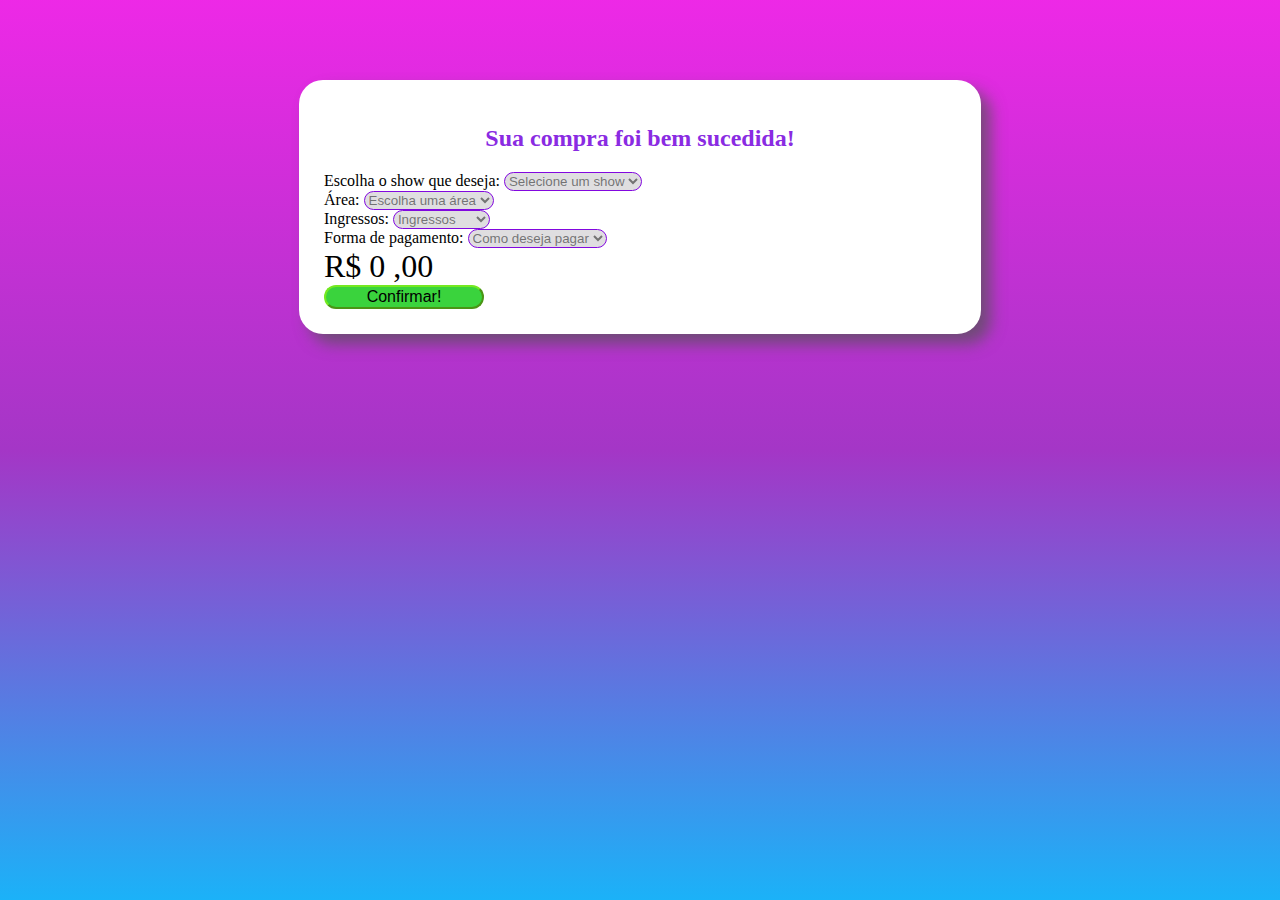
<file: prova1/compra.html>
<!DOCTYPE html>
<html lang="pt-br">
<head>
    <meta charset="UTF-8">
    <meta http-equiv="X-UA-Compatible" content="IE=edge">
    <meta name="viewport" content="width=device-width, initial-scale=1.0">
    <title>Tô in show</title>
    <link rel="shortcut icon" href="img/icone.ico" type="image/x-icon">

    <link rel="stylesheet" href="https://cdn.linearicons.com/free/1.0.0/icon-font.min.css"> <!-- mostrar senha--> 

    
    <link href="https://cdn.jsdelivr.net/npm/bootstrap@5.1.3/dist/css/bootstrap.min.css" rel="stylesheet" integrity="sha384-1BmE4kWBq78iYhFldvKuhfTAU6auU8tT94WrHftjDbrCEXSU1oBoqyl2QvZ6jIW3" crossorigin="anonymous"> <!--Bootstrap CSS-->
    <link rel="stylesheet" href="css/style.css">

</head>

<body>
    <section id="conteudo" >
        <form class="row g-3" method="post" name="orc" id="orc" oninput="calculos(this)">
            
            <h2>Sua compra foi bem sucedida!</h2>

            <div class="col-md-6">
                <label for="show">Escolha o show que deseja:</label>
                <select class="form-select" name="show" id="show" onchange="calculo()" >
                    <option selected >Selecione um show</option>
                    <option value="anitta">Anitta</option>
                    <option value="um44k">Um44k</option>
                    <option value="melim">Melim</option>
                </select>
            </div>

            <div class="col-md-6">
                <label for="area">Área:</label>
                <select class="form-select" name="area" id="area" onchange="trocararea()" >
                    <option selected>Escolha uma área</option>
                    <option value="pista">Pista</option>
                    <option value="pistavip">Pista Vip</option>
                    <option value="camarote">Camarote</option>
                </select>
            </div> 

            <div class="col-md-5">
                <label for="ingresso">Ingressos:</label>
                <select class="form-select" name="ingresso" id="ingresso" onchange="trocaringresso()" >
                    <option selected>Ingressos</option>
                    <option value="inteira">Inteira</option>
                    <option value="meia">Meia</option>
                    <option value="promocional">Promocional</option>
                </select>
            </div>
            
            <div class="col-md-7">
                <label for="pagamento">Forma de pagamento:</label>
                <select class="form-select" name="pagamento" id="ingresso" onchange="pag(this.value)" required >
                    <option selected >Como deseja pagar</option>
                    <option value="dinheiro">Dinheiro</option>
                    <option value="cartao">Cartão</option>
                </select>
            </div>

            <fieldset id="escondecartao">
                <legend> Cartão </legend>

                <div class="row g-3">
                    <div class="col-md-6">
                        <label for="nomecartao" class="form-label" > Nome que está no Cartão</label>
                        <input type="text" name="nomecartao" class="form-control" id="nomecartao" placeholder="NOME C CARTAO" minlength="6" required>
                    </div>
                    <div class="col-md-6">
                        <label for="seguranca" class="form-label"> Código de Segurança</label>
                        <input type="text" name="seguranca" class="form-control" id="seguranca" placeholder="XXX" onkeydown="return somente_numero(event)" maxlength="3">
                    </div>
                    <div class="col-md-6">
                        <label for="cartao" class="form-label"> Nº do Cartão</label>
                        <input type="text" name="cartao" class="form-control" id="cartao" placeholder="XXXX XXXX XXXX XXX" onkeydown="return somente_numero(event)" onkeypress="mascara_cartao(this)" maxlength="19">
                    </div>
                    <div class="col-md-6">
                        <label for="vencimento" class="form-label">Vencimento</label>
                        <input type="date" class="form-control" id="data" placeholder="dd/mm/aa" required>
                      </div>
                </div>
                
            </fieldset>

            <div class="text-center" id="saida" >
                R$ <output id="total">0 </output>,00
            </div>

            <div class="text-center">
                <button type="button" id="botao" value="botao" class="btn btn-primary" onclick="fim()">Confirmar!</button>
            </div>

        </form>
    </section>
</body>

<script src="https://cdn.jsdelivr.net/npm/bootstrap@5.1.3/dist/js/bootstrap.bundle.min.js" integrity="sha384-ka7Sk0Gln4gmtz2MlQnikT1wXgYsOg+OMhuP+IlRH9sENBO0LRn5q+8nbTov4+1p" crossorigin="anonymous"></script> <!--Bootstrap JS-->
<script src="js/script.js"></script>
</html>
</file>
<file: bootstrap 19.04/style.css>
body{
    background-color: white;
    background-size: cover; /*para deixar no tamanho da tela, estica a imagem*/
    background-repeat: no-repeat;
    background-attachment: fixed;
}

#conteudo{
    margin-top: 2%;
    padding: 2%;
    background-color: rgba(240, 248, 255, 0.801);
    width: 50%;
    margin-left: 10%;
}
h1{
    margin-bottom: 2%;
}

#título{
    text-transform: uppercase;
    font-weight: bold;
}

#saida{
    margin-top: 10%;
    font-family: "arial black";
    font-size: 2.5em;
}

#imagem img{
    position: fixed;
    right: -100px;
    height: 70%;
    bottom: 0;
}
</file>
<file: Cadastro Modelo/css/style.css>
body{
    background-color: rgba(63, 43, 99, 0.644);
    color: brown;
}

#pag{
    width: 70%;
    margin: 5% auto;
    background-color: beige;
    height: auto;
    padding: 5%;
    border-radius: 5%;
    box-shadow: 0px 0px  10px #000;
}

#orcamento{
    width: 90%;
    height: auto;
    padding: 5%;
    margin: auto;
}

#orcamento input, #orcamento select{
    width: 100%;
    padding: 0.5%;
    margin-bottom: 2%;
    margin-top: 1%;
    font-size: 110%;
    color: saddlebrown;
    border-radius: 10px;
}

#orcamento input[type=radio] {
    width: 20px;
}

label{
    font-size: 110%;
    margin: 1% 0%;
}

fieldset{
    width: 80%;
    margin: 20px auto;
    background-color: white;
    border: 0.5px solid #999;
    padding: 5%;
    border-radius: 10px;
}

legend{
    font-weight: bold;
    font-size: 1.3em;
    background-color: darkblue;
    color: beige;
    padding: 2%;
    width: 50%;
}
#msg, #esconde_cartao, #cnpj{
    display: none;
}
</file>
<file: cadastro/css/style.css>
body{
    background-color: rgba(63, 43, 99, 0.644);
    color: brown;
    font-size: large;
}

#pag{
    width: 70%;
    margin: 5% auto;
    background-color: beige;
    height: auto;
    padding: 5%;
    border-radius: 5%;
    box-shadow: 0px 0px  10px #000;
}

#orcamento{
    width: 90%;
    height: auto;
    padding: 5%;
    margin: auto;
}

#orcamento input, #orcamento select{
    width: 100%;
    padding: 0.5%;
    margin-bottom: 2%;
    margin-top: 1%;
    font-size: 110%;
    color: saddlebrown;
    border-radius: 10px;
}

#orcamento input[type=radio] {
    width: 20px;
}

label{
    font-size: 110%;
    margin: 1% 0%;
}

fieldset{
    width: 80%;
    margin: 20px auto;
    background-color: white;
    border: 0.5px solid #999;
    padding: 5%;
    border-radius: 10px;
}

legend{
    font-weight: bold;
    font-size: 1.3em;
    background-color: darkblue;
    color: beige;
    padding: 2%;
    width: 50%;
}
#msg, #esconde_cartao, #cnpj{
    display: none;
}

/* PARTE DO MOSTRAR SENHA :) */

div {
    position: relative;
}
input {
    border-radius: 0;
    padding: 5px;
    margin-bottom: 10px;
    width: 100%;
    box-sizing: border-box;
}
.lnr-eye {
    position: absolute;
    top: 35px;
    right: 10px;
    cursor: pointer;
}
#eye2  {
    display: none;
}
</file>
<file: compraingresso/css/style.css>
body{
    background-color: rgb(52, 155, 155);
}
#conteudo{
    padding: 2%;
    background-color: hsla(0, 96%, 52%, 0.575);
    width: 50%;
    margin-left: 10%;
    border-radius: 2em;
    margin: auto;
    margin-top: 5em;
    box-shadow: 10px 10px 15px rgba(83, 83, 85, 0.719);
}
h1{
    text-align: center;
}
h2{
    text-align: center;
    font-size: 5em;
    color: rgb(0, 0, 0);
    
}
#botao{
    margin: 0 auto;
    display: inline-block;
    background-color: rgb(24, 141, 63);
    border-color: rgb(102, 206, 137);
    width: 8em;
    height: 3.5em;
    font-size: 1em;
    border-radius: 1em;

}

#esconde_cartao{
    display: none;
}
</file>
<file: pedidosmc/css/style.css>
h1, body{
    text-align: center;
}
.card-img-top {
    height: 250px;
    width: 280px;
}
</file>
<file: prova1/css/style.css>
body{
    background-image: linear-gradient(to bottom, rgba(235, 11, 227, 0.878), rgb(164, 54, 198) , rgb(27, 178, 248));
    background-repeat: no-repeat;
    background-size: cover;
    background-attachment: fixed;
}

#eye2{
    display: none;
}

#conteudo{
    padding: 2%;
    background-color: hsl(0, 0%, 100%);
    width: 50%;
    margin-left: 10%;
    border-radius: 1.5em;
    margin: auto;
    margin-top: 5em;
    box-shadow: 10px 10px 15px rgba(83, 83, 85, 0.719);
    font-size: 1em;
}

h1, h2{
    text-align: center;
    color: blueviolet;
    font-family: Cambria, Cochin, Georgia, Times, 'Times New Roman', serif ;

}
#botao{
    text-align: center;
    background-color: rgba(16, 201, 19, 0.822);
    border-color: rgb(116, 233, 32);
    width: 10em;
    font-size: 1em;
    border-radius: 1em;
}

#escondecartao{
    display: none;
}

#saida{
    font-size: 2em;
}

#nome, #sobrenome, #data, #email, #senha1, #senha2, #show, #ingresso, #area, #nomecartao, #seguranca, #cartao, #data{
    border-color: rgb(130, 8, 223);
    color: rgba(72, 72, 73, 0.717);
    background-color: rgba(185, 182, 187, 0.453);
    border-radius: 1em;
}
</file>
